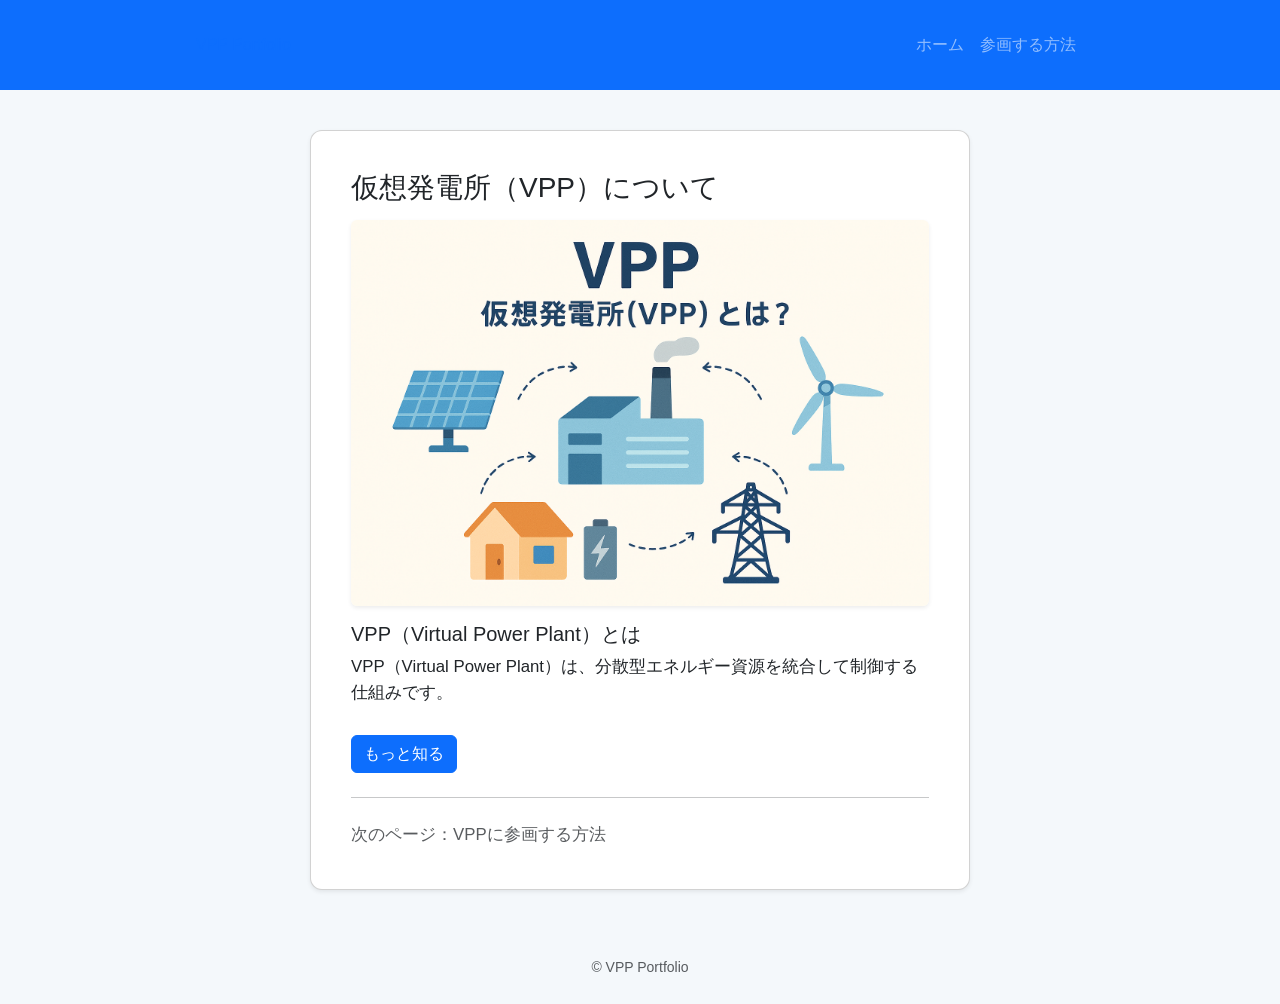
<file: index.html>
<!DOCTYPE html>
<html lang="ja">
<head>
  <meta charset="UTF-8" />
  <meta name="viewport" content="width=device-width, initial-scale=1" />

  <title>VPPとは？｜仮想発電所（Virtual Power Plant）の概要</title>
  <meta name="description" content="VPP（仮想発電所）は分散型エネルギー資源を統合・制御し、再生可能エネルギーの活用を促進する仕組みです。概要をわかりやすく紹介します。" />

  <!-- Bootstrap CSS（CDN） -->
  <link
    href="https://cdn.jsdelivr.net/npm/bootstrap@5.0.2/dist/css/bootstrap.min.css"
    rel="stylesheet"
  />

  <!-- Custom CSS（最小限の上書き用） -->
  <link href="style.css" rel="stylesheet" />

  <!-- OGP（SNS用宣言） -->
  <meta property="og:title" content="VPPとは？｜仮想発電所（Virtual Power Plant）の概要" />
  <meta property="og:description" content="VPP（仮想発電所）は分散型エネルギー資源を統合・制御する仕組みです。" />
  <meta property="og:type" content="website" />
</head>

<body>
  <!-- Navbar（Bootstrapでレスポンシブ対応） -->
  <nav class="navbar navbar-expand-sm navbar-dark bg-primary">
    <div class="container">
      <a href="index.html" class"navbar-brand">VPP Portfolio</a>
      <button class="navbar-toggler" type="button" data-bs-toggle="collapse" data-bs-target="#navMenu"
              aria-controls="navMenu" aria-expanded="false" aria-label="ナビゲーション切替">
        <span class="navbar-toggler-icon"></span>
      </button>

      <div class="collapse navbar-collapse" id="navMenu">
        <div class="navbar-nav ms-auto">
          <a href="index.html" class="nav-link">ホーム</a>
          <a href="join.html" class="nav-link">参画する方法</a>
        </div>
      </div>
    </div>
  </nav>

  <main class="container my-4">
    <div class="row justify-content-center">
      <div class="col-12 col-lg-9">
        <div class="card shadow-sm">
          <div class="card-body p-4">
            <h1 class="h3 mb-3">仮想発電所（VPP）について</h1>
            <!--image-->
            <img
              src="vpp-diagram.jpg"
              class="img-fluid rounded shadow-sm my-3 vpp-image"
              alt="VPP(仮想発電所)の概念図(太陽光・風力・工場・送電網・蓄電池）"
            />

            <h2 class="h5">VPP（Virtual Power Plant）とは</h2>
            <p class="mb-3">
              VPP（Virtual Power Plant）は、分散型エネルギー資源を統合して制御する仕組みです。
            </p>

            <button id="learnMoreBtn" type="button" class="btn btn-primary">
              もっと知る
            </button>

            <hr class="my-4" />
            <p class="text-muted mb-0">
              <a href="join.html" class="nav-link">次のページ：VPPに参画する方法</a>
            </p>
          </div>
        </div>
      </div>
    </div>
  </main>

  <footer class="py-4 text-center text-muted">
    <small>© VPP Portfolio</small>
  </footer>

  <script src="script.js"></script>

  <!-- Bootstrap JS Bundle（Popper含む） -->
  <script
    src="https://cdn.jsdelivr.net/npm/bootstrap@5.0.2/dist/js/bootstrap.bundle.min.js">
  </script>
</body>
</html>
</file>
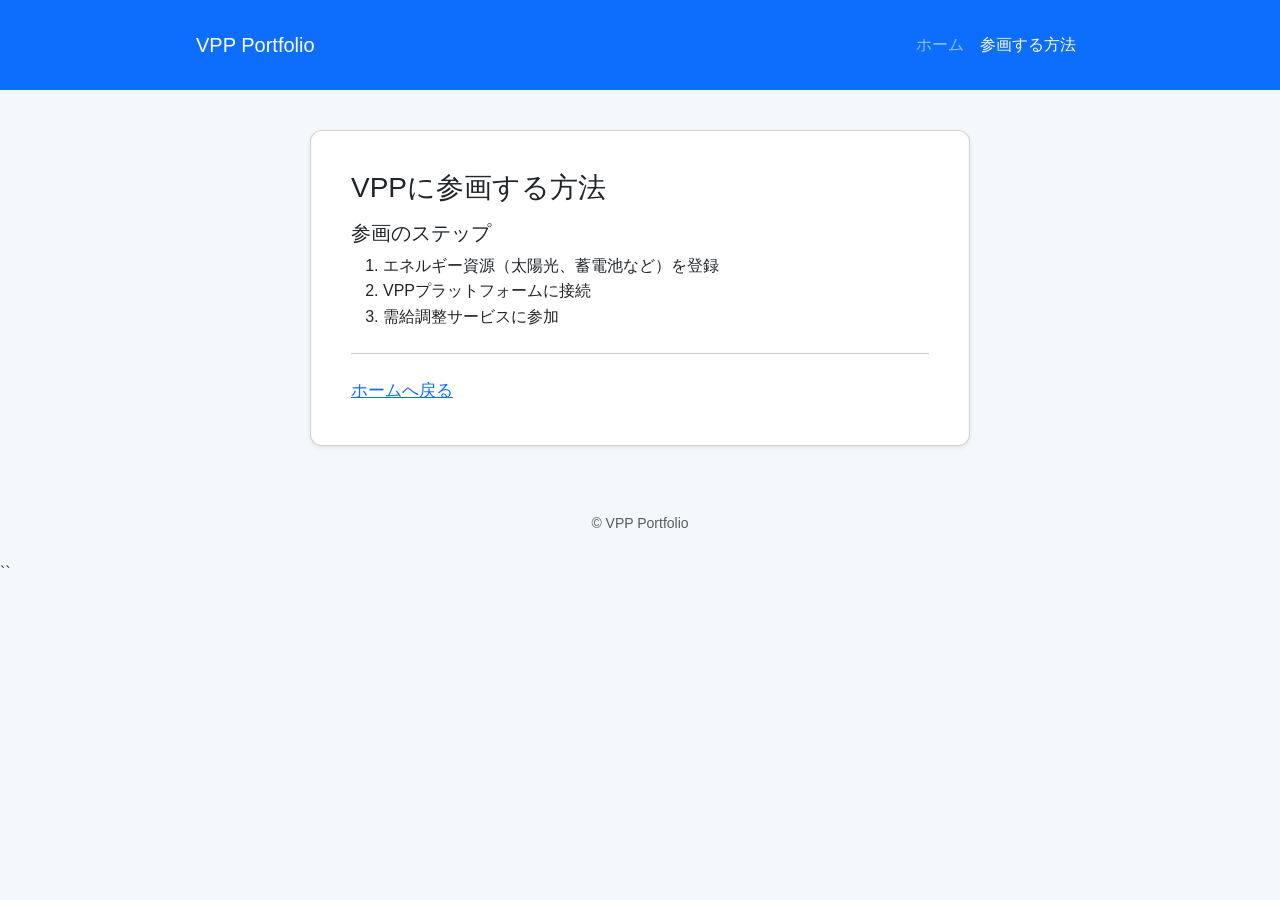
<file: join.html>
<!DOCTYPE html>
<html lang="ja">
<head>
  <meta charset="UTF-8" />
  <meta name="viewport" content="width=device-width, initial-scale=1" />

  <title>VPPに参画する方法｜ステップ</title>
  <meta name="description" content="VPPに参画するための基本ステップ（資源登録、プラットフォーム接続、需給調整サービス参加）を紹介します。" />

  <!-- Bootstrap CSS -->
  <link
    href="https://cdn.jsdelivr.net/npm/bootstrap@5.0.2/dist/css/bootstrap.min.css"
    rel="stylesheet"
  />

  <!-- Custom CSS -->
  <link rel="stylesheet" href="style.css" />
</head>

<body>
  <!-- Navbar -->
  <nav class="navbar navbar-expand-sm navbar-dark bg-primary">
    <div class="container">
      <a class="navbar-brand" href="index.html">VPP Portfolio</a>

      <button
        class="navbar-toggler"
        type="button"
        data-bs-toggle="collapse"
        data-bs-target="#navMenu"
        aria-controls="navMenu"
        aria-expanded="false"
        aria-label="ナビゲーション切替"
      >
        <span class="navbar-toggler-icon"></span>
      </button>

      <div class="collapse navbar-collapse" id="navMenu">
        <div class="navbar-nav ms-auto">
          <a class="nav-link" href="index.html">ホーム</a>
          <a class="nav-link active" aria-current="page" href="join.html">
            参画する方法
          </a>
        </div>
      </div>
    </div>
  </nav>

  <!-- Main -->
  <main class="container my-4">
    <div class="row justify-content-center">
      <div class="col-12 col-lg-9">
        <div class="card shadow-sm">
          <div class="card-body p-4">
            <h1 class="h3 mb-3">VPPに参画する方法</h1>

            <h2 class="h5">参画のステップ</h2>
            <ol class="mb-3">
              <li>エネルギー資源（太陽光、蓄電池など）を登録</li>
              <li>VPPプラットフォームに接続</li>
              <li>需給調整サービスに参加</li>
            </ol>

            <hr class="my-4" />

            <p class="text-muted mb-0">
              <a href="index.html">ホームへ戻る</a>
            </p>
          </div>
        </div>
      </div>
    </div>
  </main>

  <!-- Footer -->
  <footer class="py-4 text-center text-muted">
    <small>© VPP Portfolio</small>
  </footer>

  <!-- Bootstrap JS -->
  <script src="https://cdn.jsdelivr.net/npm/bootstrap@5.0.2/dist/js/bootstrap.bundle.min.js"></script>
</body>
</html>
``
</file>
<file: style.css>
/* 全体 */
:root {
  --brand: #0078d7;
  --brand-dark: #005fa3;
  --bg: #f4f8fb;
  --text: #333;
  --card: #fff;
  --radius: 12px;
}

* { box-sizing: border-box; }

body {
  font-family: "Segoe UI", sans-serif;
  background-color: var(--bg);
  color: var(--text);
  margin: 0;
  line-height: 1.6;
}

/* ヘッダー */
.site-header {
  background: var(--brand);
  color: #fff;
  padding: 16px 12px;
  text-align: center;
}

.site-header h1 {
  margin: 0;
  font-size: 1.8rem;
}

.site-nav {
  margin-top: 10px;
  display: flex;
  gap: 12px;
  justify-content: center;
  flex-wrap: wrap;
}

.site-nav a {
  color: #fff;
  text-decoration: none;
  padding: 8px 12px;
  border-radius: 999px;
  background: rgba(255,255,255,0.15);
}

.site-nav a[aria-current="page"] {
  background: rgba(255,255,255,0.35);
  font-weight: 600;
}

/* レイアウト */
.container {
  max-width: 920px;
  margin: 0 auto;
  padding: 16px;
}

.card {
  background: var(--card);
  border-radius: var(--radius);
  padding: 16px;
  box-shadow: 0 4px 16px rgba(0,0,0,0.06);
}

/* 段落 */
p { margin: 0 0 12px; font-size: 1.05rem; }

/* ボタン */
button {
  display: inline-block;
  margin-top: 12px;
  padding: 10px 16px;
  background-color: var(--brand);
  color: #fff;
  border: none;
  border-radius: 10px;
  font-size: 1rem;
  cursor: pointer;
  transition: background-color 0.2s ease;
}

button:hover { background-color: var(--brand-dark); }

/* フッター */
.site-footer {
  text-align: center;
  padding: 20px 12px;
  color: #666;
}

/* レスポンシブ（スマホ） */
@media (max-width: 600px) {
  .site-header h1 { font-size: 1.4rem; }
  .container { padding: 12px; }
  p { font-size: 1rem; }
  button { width: 100%; }
}

.vpp-image{
  width: 100%;
  height: auto;
  display: block;
}
/* さらにスマホで見栄え調整 :/
@media (max-width: 600px){
  .vpp-image{
    border-radius: 12px;
  }
}
</file>
